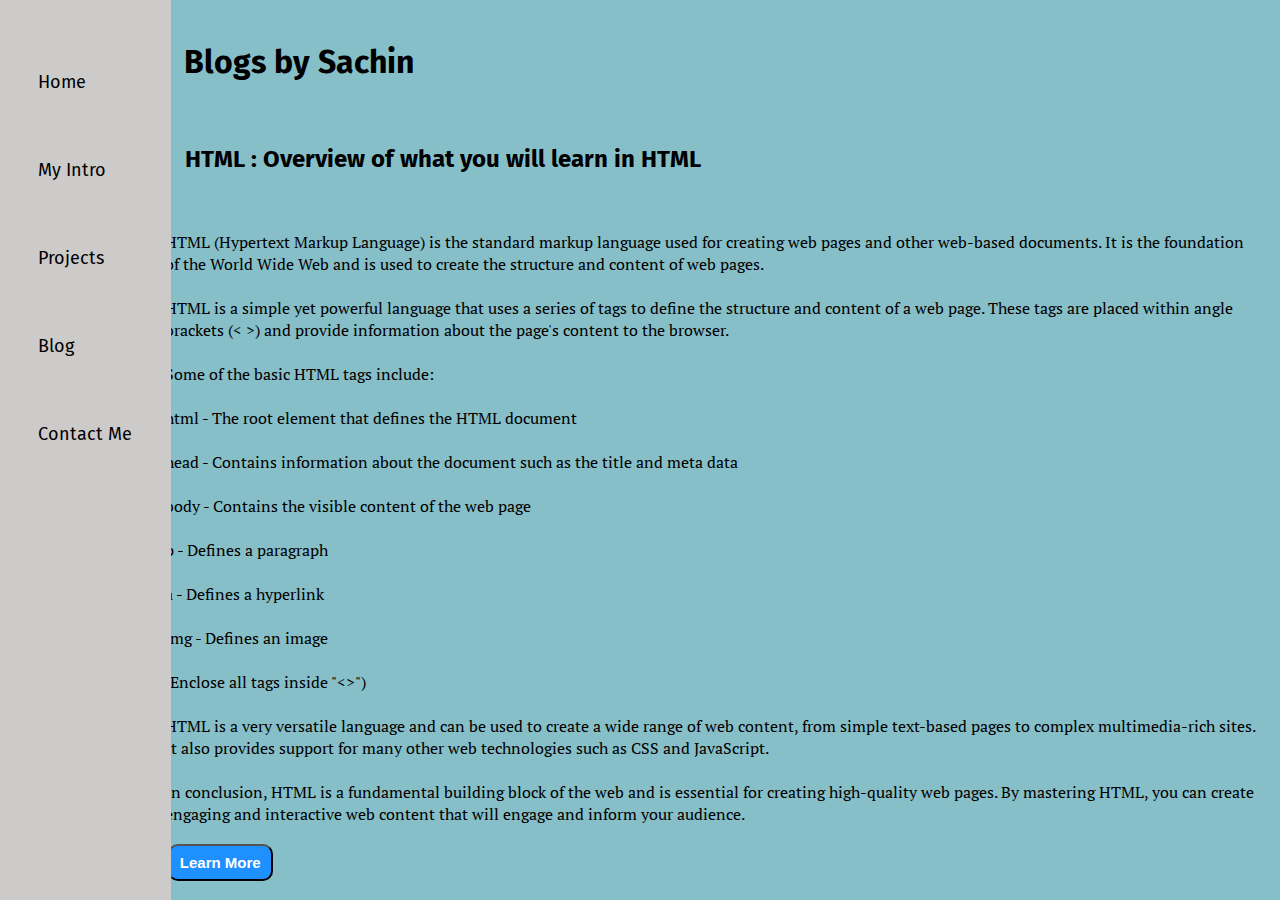
<file: blog.html>
<!DOCTYPE html>
<html lang="en">
<head>
    <meta charset="UTF-8">
    <meta http-equiv="X-UA-Compatible" content="IE=edge">
    <meta name="viewport" content="width=device-width, initial-scale=1.0">
    <title>Sachin Wariyal - Web Developer, Programmer and a Educator </title>
    <link rel="stylesheet" href="style.css">
    <script>
        // Your JavaScript code goes here
        const showButton = document.getElementById("show-content");
        const hiddenContent = document.querySelector(".hidden-content");

            showButton.addEventListener("click", function() {
            hiddenContent.classList.toggle("show");
});
      </script>
</head>
<body>
    <div class="container">
    <div class="sidebar">
        <!-- Sachin -->
        <nav>
            <ul>
                <li><a href="/index.html"> Home </a></li>
                <li><a href="intro.html"> My Intro </a></li>
                <li><a href="projects.html"> Projects </a></li>
                <li><a href="blog.html"> Blog </a></li>
                <li><a href="contact.html"> Contact Me </a></li>
            </ul>
        </nav>
    </div>
    <div class="main">
        
        <div class="blogContainer">
            <h1>Blogs by Sachin</h1>
            <div class="blogItem">
                <h2>HTML : Overview of what you will learn in HTML</h2>
                <br/><br/>
                <p>HTML (Hypertext Markup Language) is the standard markup language used for creating web pages and other web-based documents. It is the foundation of the World Wide Web and is used to create the structure and content of web pages.
                   
                    <br/><br/>
                    HTML is a simple yet powerful language that uses a series of tags to define the structure and content of a web page. These tags are placed within angle brackets (< >) and provide information about the page's content to the browser.
                    <br/><br/>
                    Some of the basic HTML tags include:
                    <br/><br/>
                    html - The root element that defines the HTML document
                    <br/><br/>
                    head - Contains information about the document such as the title and meta data
                    <br/><br/>
                    body - Contains the visible content of the web page
                    <br/><br/>
                    p - Defines a paragraph
                    <br/><br/>
                    a - Defines a hyperlink
                    <br/><br/>
                    img - Defines an image
                    <br/><br/>
                    (Enclose all tags inside "<>")
                    <br/><br/>
                    HTML is a very versatile language and can be used to create a wide range of web content, from simple text-based pages to complex multimedia-rich sites. It also provides support for many other web technologies such as CSS and JavaScript.
                    <br/><br/>
                    In conclusion, HTML is a fundamental building block of the web and is essential for creating high-quality web pages. By mastering HTML, you can create engaging and interactive web content that will engage and inform your audience.</p>
                    <br/><button class="btn-down"><a href="https://www.w3schools.com/html/" target="_blank"> Learn More</a></button>
            </div>
            <div class="blogItem">
                <h2>CSS : Overview of what you will learn in CSS</h2>
                <br/><br/>
                <p>CSS, short for Cascading Style Sheets, is a powerful tool used in web development to control the look and feel of websites. It is a style language that defines the layout, fonts, colors, and other visual aspects of a web page. With CSS, developers can separate the content of a website from its presentation, making it easier to maintain and update.
                    <br/><br/>
                    CSS works by using selectors to target specific HTML elements and then applying rules to those elements. For example, a developer might use a selector to target all the heading tags on a page and then apply a rule to change their font size and color.
                    <br/><br/>
                    CSS also allows developers to create layouts that adapt to different screen sizes, making websites responsive and mobile-friendly. This is achieved through the use of media queries, which apply different styles based on the size of the screen.
                    <br/><br/>
                    In addition to basic styles, CSS also allows developers to create complex animations and transitions, adding visual interest and interactivity to websites. This is achieved through the use of keyframes, which define different states of an animation, and then applying those keyframes to elements on the page.
                    <br/><br/>
                    Overall, CSS is an essential tool for web development, allowing developers to create beautiful, responsive websites that engage users and deliver a great user experience. Whether you're just starting out in web development or you're an experienced developer, mastering CSS is a must if you want to create great websites.</p>
                    <br/><button class="btn-down"><a href="https://www.w3schools.com/css/default.asp" target="_blank"> Learn More</a></button>
            </div>
            <div class="blogItem">
                <h2>Javascript: Overview of what you will learn in Javascript</h2>
                <br/><br/>
                <p>JavaScript is a powerful programming language that is widely used in web development to add interactivity and dynamic functionality to websites. It is a client-side language, meaning it runs in the user's browser rather than on a server.
                    <br/><br/>
                    JavaScript can be used to create a wide range of interactive features on a website, from simple animations and form validation to complex web applications. It can also be used to access and manipulate data from web APIs, allowing developers to create real-time updates and dynamic content.
                    <br/><br/>
                    One of the key features of JavaScript is its ability to work with HTML and CSS to create dynamic web pages. By using JavaScript, developers can add behaviors and effects to web pages that respond to user interactions, such as clicking buttons or scrolling through content.
                    <br/><br/>
                    JavaScript is also an object-oriented language, which means that it uses objects to represent and manipulate data. This makes it a versatile language that can be used to create complex applications with ease.
                    <br/><br/>
                    In recent years, JavaScript has become increasingly popular among web developers due to the rise of frameworks and libraries like React, Angular, and Vue. These tools make it easier to create complex web applications and streamline the development process.
                    <br/><br/>
                    Overall, JavaScript is an essential tool for web development, allowing developers to create dynamic, interactive websites that engage users and deliver a great user experience. Whether you're just starting out in web development or you're an experienced developer, mastering JavaScript is a must if you want to create great websites and web applications.</p>
                    <br/><button class="btn-down"><a href="https://www.w3schools.com/js/default.asp" target="_blank"> Learn More</a></button>
                    <br/><br/><br/><br/><br/><br/><br/><br/>
            </div>
        </div>
    </div>
</div>
<script src="index.js"></script>
</body>
</html>
</file>
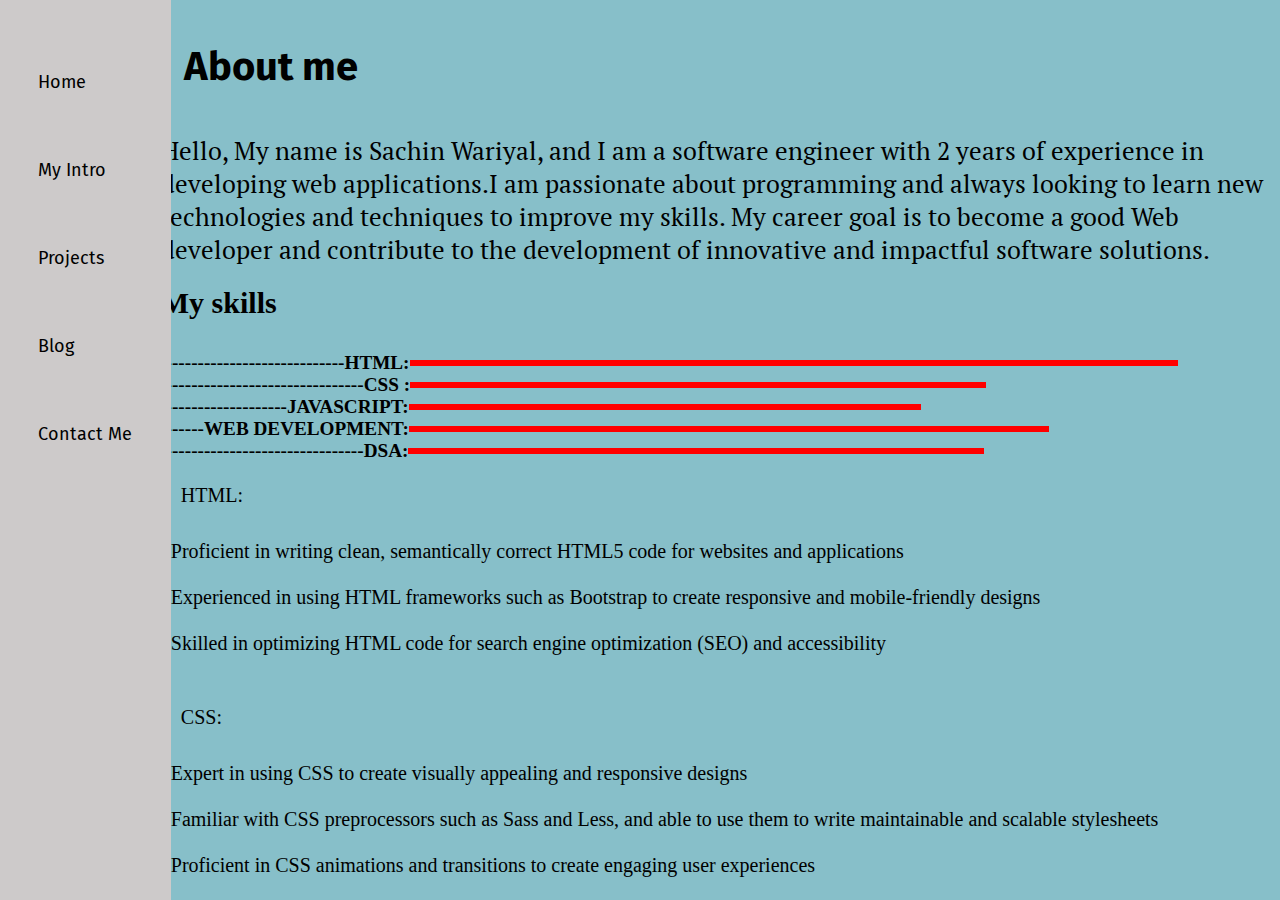
<file: intro.html>
<!DOCTYPE html>
<html lang="en">
  <head>
    <meta charset="UTF-8" />
    <meta http-equiv="X-UA-Compatible" content="IE=edge" />
    <meta name="viewport" content="width=device-width, initial-scale=1.0" />
    <title>Sachin Wariyal - Web Developer, Programmer and a Educator</title>
    <link rel="stylesheet" href="style.css" />
  </head>
  <body>
    <div class="container">
      <div class="sidebar">
        <!-- Sachin -->
        <nav>
          <ul>
            <li><a href="/index.html"> Home </a></li>
            <li><a href="intro.html"> My Intro </a></li>
            <li><a href="projects.html"> Projects </a></li>
            <li><a href="blog.html"> Blog </a></li>
            <li><a href="contact.html"> Contact Me </a></li>
          </ul>
        </nav>
      </div>
      <div class="main">
        
        <div class="introContainer">
          <h1>About me</h1>
          <p>
            Hello, My name is Sachin Wariyal, and I am a software engineer with
            2 years of experience in developing web applications.I am passionate
            about programming and always looking to learn new technologies and
            techniques to improve my skills. My career goal is to become a good
            Web developer and contribute to the development of innovative and
            impactful software solutions.
          </p>
          <h2>My skills</h2>
          <div class="skillContainer">
            <div class="skillItem"> ------------------------------HTML:<div class="skills eighty" ></div> </div>
            <div class="skillItem"> ---------------------------------CSS : <div class="skills sixty"></div></div>
            <div class="skillItem"> ---------------------JAVASCRIPT: <div class="skills fifty"></div></div>
            <div class="skillItem"> --------WEB DEVELOPMENT: <div class="skills fourty"></div></div>
            <div class="skillItem">---------------------------------DSA: <div class="skills sixty"></div></div>
          </div>


          <p>
            <ul type="circle"  class="skill-details">
                <li type="square" class="skill-title">HTML:
                    <br/><br>
                    <li>Proficient in writing clean, semantically correct HTML5 code for
                        websites and applications</li><br/>
                    <li>Experienced in using HTML frameworks such as Bootstrap to create
                        responsive and mobile-friendly designs</li><br/>
                    <li>Skilled in optimizing HTML code for search engine optimization (SEO)
                        and accessibility</li><br/>
                </li>
            </ul>
            <br/>
            <ul type="circle"  class="skill-details">
                <li type="square" class="skill-title">CSS:
                    <br/><br>
                    <li>Expert in using CSS to create visually appealing and responsive designs</li><br/>
                    <li>Familiar with CSS preprocessors such as Sass and Less, and able to use them to write maintainable and scalable stylesheets</li><br/>
                    <li>Proficient in CSS animations and transitions to create engaging user experiences</li><br/>
                </li>
            </ul><br/>
            <ul type="circle"  class="skill-details">
                <li type="square" class="skill-title">JAVASCRIPT:
                    <br/><br>
                    <li>Strong proficiency in vanilla JavaScript, including ES6+ features</li><br/>
                    <li>Experienced in building complex web applications using popular frameworks such as React</li><br/>
                    <li>Skilled in using JavaScript libraries such as jQuery and Lodash to simplify development tasks</li><br/>
                </li>
            </ul><br/>
            <ul type="circle"  class="skill-details">
                <li type="square" class="skill-title">WEB DEVELOPMENT:
                    <br/><br>
                    <li>Proven ability to build responsive and accessible websites using HTML, CSS, and JavaScript</li><br/>
                    <li>Skilled in using web development tools such as Git, Webpack, and Gulp to streamline the development process</li><br/>
                    <li>Experienced in implementing server-side technologies such as Node.js or PHP to create dynamic web applications</li><br/>
                </li>
            </ul><br/>
            <ul type="circle"  class="skill-details">
                <li type="square" class="skill-title">DSA (Data Structures and Algorithms)::
                    <br/><br>
                    <li>Expert in implementing common data structures such as arrays, linked lists, stacks, and queues in various programming languages</li> <br/>
                    <li>Experienced in analyzing the time and space complexity of algorithms and optimizing them for performance</li><br/>
                    <li>Skilled in implementing algorithms such as sorting, searching, and graph traversal to solve complex problems.</li><br/>
                </li>
            </ul><br/><br/><br/>
          </p>
          <div class="skills"></div>
        </div>
      </div>
    </div>
    <script src="index.js"></script>
  </body>
</html>
</file>
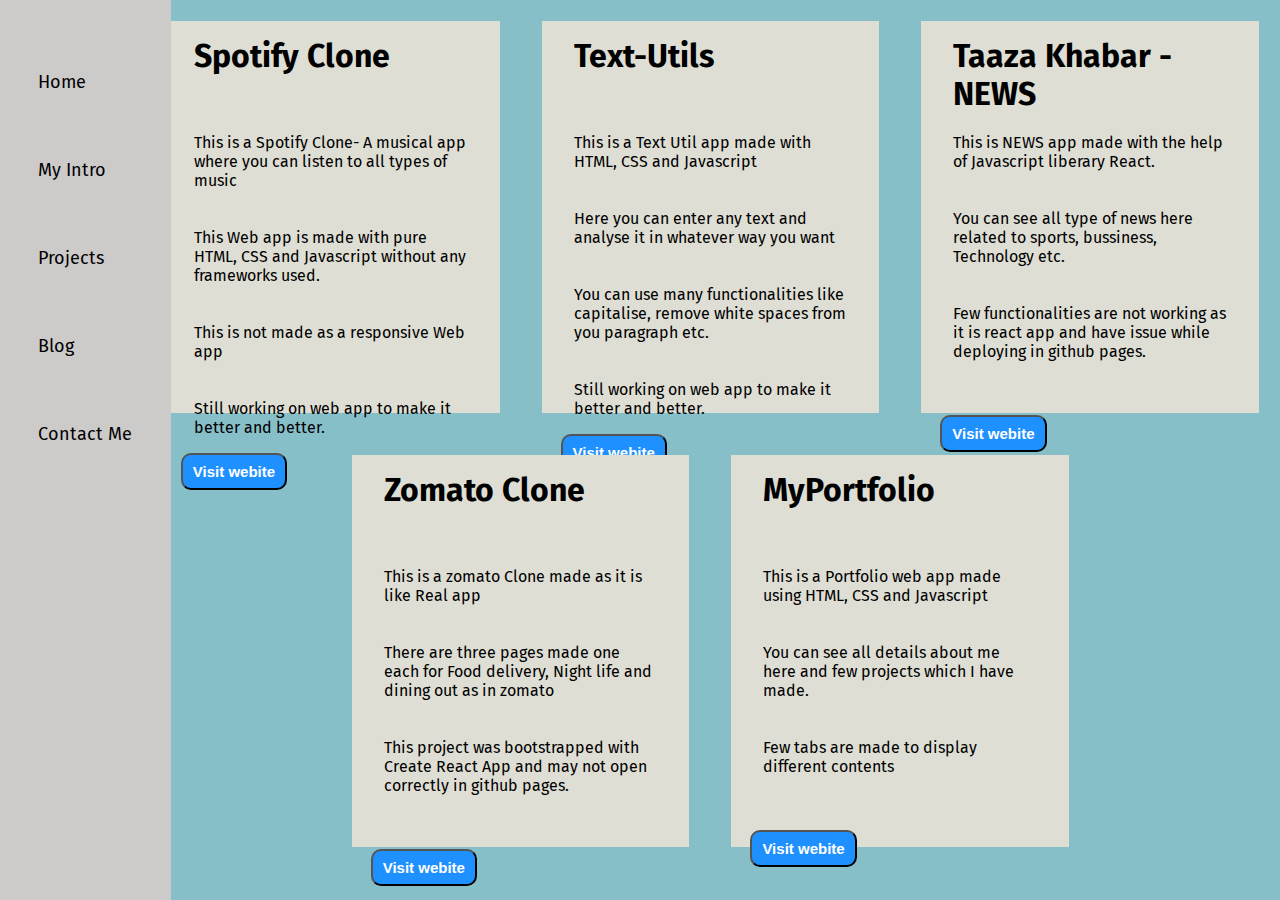
<file: projects.html>
<!DOCTYPE html>
<html lang="en">
<head>
    <meta charset="UTF-8">
    <meta http-equiv="X-UA-Compatible" content="IE=edge">
    <meta name="viewport" content="width=device-width, initial-scale=1.0">
    <title>Sachin Wariyal - Web Developer, Programmer and a Educator </title>
    <link rel="stylesheet" href="style.css">
</head>
<body>
    <div class="container">
    <div class="sidebar">
        <!-- Sachin -->
        <nav>
            <ul>
                <li><a href="/index.html"> Home </a></li>
                <li><a href="intro.html"> My Intro </a></li>
                <li><a href="projects.html"> Projects </a></li>
                <li><a href="blog.html"> Blog </a></li>
                <li><a href="contact.html"> Contact Me </a></li>
            </ul>
        </nav>
    </div>
    <div class="main">
        <div class="projectsContainer">
            <div class="card">
                <div class="card-body">
                  <h1 class="card-title">Spotify Clone</h1>
                  <p class="card-text">This is a Spotify Clone- A musical app where you can listen to all types of music 
                    <br><br><br>
                    This Web app is made with pure HTML, CSS and Javascript without any frameworks used.
                    <br><br><br>
                    This is not made as a responsive Web app
                    <br><br><br>
                    Still working on web app to make it better and better.
                    <br>
                  </p>
                  <button class="btn-primary"><a href="https://sachinwariyal.github.io/SpotifyClone/" target="_blank" class="card-link">Visit webite</a></button>
                </div>
              </div>
            <div class="card">
                <div class="card-body">
                  <h1 class="card-title">Text-Utils</h1>
                  <p class="card-text">This is a Text Util app made with HTML, CSS and Javascript
                    <br><br><br>
                    Here you can enter any text and analyse it in whatever way you want
                    <br><br><br>
                    You can use  many functionalities like capitalise, remove white spaces from you paragraph etc.
                    <br><br><br>
                    Still working on web app to make it better and better.
                    <br>
                  </p>
                  <button class="btn-primary"><a href="https://sachinwariyal.github.io/TextUtils/" target="_blank" class="card-link">Visit webite</a></button>
                </div>
              </div>
            <div class="card">
                <div class="card-body">
                  <h1 class="card-title">Taaza Khabar - NEWS </h1>
                  <p class="card-text">This is NEWS app made with the help of Javascript liberary React.
                    <br><br><br>
                    You can see all type of news here related to sports, bussiness, Technology etc.
                    <br><br><br>
                    Few functionalities are not working as it is react app and have issue while deploying in github pages.
                    <br><br><br>
                  </p>
                  <button class="btn-primary"><a href="https://sachinwariyal.github.io/Taaza-Khabar-NEWS/" class="card-link">Visit webite</a></button>
                </div>
              </div>
            <div class="card">
                <div class="card-body">
                  <h1 class="card-title">Zomato Clone</h1>
                  <p class="card-text">This is a zomato Clone made as it is like Real app
                    <br><br><br>
                    There are three pages made one each for Food delivery, Night life and dining out as in zomato
                    <br><br><br>
                    This project was bootstrapped with Create React App and may not open correctly in github pages.
                    <br><br><br>

                  </p>
                  <button class="btn-primary"><a href="https://sachinwariyal.github.io/Zomato-Clone/" class="card-link">Visit webite</a></button>
                </div>
              </div>
            <div class="card">
                <div class="card-body">
                  <h1 class="card-title">MyPortfolio</h1>
                  <p class="card-text">This is a Portfolio web app made using HTML, CSS and Javascript
                    <br><br><br>
                    You can see all details about me here and few projects which I have made.
                    <br><br><br>
                    Few tabs are made to display different contents
                    <br><br><br>
                  </p>
                  <button class="btn-primary"><a href="#" class="card-link">Visit webite</a></button>
                </div>
              </div>
        </div>
    </div>
</div>
<script src="index.js"></script>
</body>
</html>
</file>
<file: style.css>
@import url('https://fonts.googleapis.com/css2?family=Fira+Sans&family=Lato:ital,wght@1,300&family=Nunito&family=Ubuntu&family=Varela+Round&display=swap');
@import url('https://fonts.googleapis.com/css2?family=Fira+Sans&family=Lato:ital,wght@1,300&family=Nunito&family=Source+Code+Pro:wght@300&family=Ubuntu&family=Varela+Round&display=swap');
@import url('https://fonts.googleapis.com/css2?family=PT+Serif:ital@1&display=swap');
*{
    margin: 0;
    padding: 0;
}

.sidebar{
    background-color: rgb(205, 202, 202);
    /* width: 15vw; */
    font-family: 'Fira Sans', sans-serif;
    height: 100%;
    position: absolute;
    /* transition: transform 0.3s ease-in; */
    
}
.main{
    background-color: rgb(135, 191, 201);
    width: 90vw;
    margin-left: 11vw;
    height: 100vh;
    overflow-y: scroll
}

.container{
    display: flex;
}

.sidebar nav{
    padding: 3vw;
    font-size: 2vh;
    background-color: rgb(205, 202, 202);
}

.sidebar nav li{
    list-style: none;
    padding: 33px 0;
    background-color: rgb(205, 202, 202);
}

.sidebar nav li a{
    text-decoration: none;
    color: black;
    background-color: rgb(205, 202, 202);
}

.sidebar nav li a:hover{
    color: white;
}

.sidebar nav ul li:hover{
    color: white;
}

.infoContainer{
    /* background-color: rgb(30 104 207); */
    height: 60vh;
    width: 80vw;
    margin: 144px auto;
    display: flex;
    justify-content: space-around;
}

.devPic img{
    height: 60vh;
    border-radius: 30px;
}
.devInfo{
    display: flex;
    justify-content: center;
    flex-direction: column;
    font-family: 'Source Code Pro', monospace;
}
.hello{
    font-size: 50px;
}
.name{
    font-size: 70px;
    font-weight: bold;
    font-family: 'Fira Sans', sans-serif;
}
.about{
    font-size: 35px;
}
.moreabout{
    font-size: 22px;
    font-family: 'Fira Sans', sans-serif;
}
.buttons{
    margin-top: 34px;
}

.buttons button{
    padding: 10px 14px;
    background-color: dodgerblue;
    font-size: 20px;
    color: white;
    font-weight: bold;
    margin:0 3px;
    border-radius: 22px;
    cursor: pointer;
}
.buttons button:hover{
    background-color:white;
    color: black;
}

/* styling Contact Page--------------------------------------------------------------------------------------------------- */

.contactform{
    font-family: 'Fira Sans', sans-serif;
    padding: 0 40px;
    padding-top: 100px;
}
.contactform h1{
    font-family: 'Source Code Pro', monospace;
    text-align:left;
    padding: 12px 0;
}

.contactform form div{
    padding: 10px 0;
    display: flex;
    flex-direction: column;
}
.contactform form div input{
    width: 15vw;
    border-radius: 5px;
    padding: 4px;
    margin: 6px 0 0 0 ;   
}
#emailHelp{
    font-size: 15px;
    color: green;
    margin: 0 5px;
}

#form-check{
    flex-direction: row;
}
#form-check input{
    width: 30px;
    margin: 2px 0;
}
#clientdetails{
    width: 25vw;
    height: 15vh;
}

.btn-primary{
    padding:8px 10px;
    background-color: dodgerblue;
    font-size: 15px;
    color: white;
    font-weight: bold;
    margin:0 3px;
    border-radius: 10px;
    cursor: pointer;
}

/* blogs---------------------------------------------------------------------- */

.blogItem{
    margin: 24px;
    font-family: 'Fira Sans', sans-serif;
}
.blogContainer h1{
    font-family: 'Fira Sans', sans-serif;
    margin: 23px;
    padding: 20px;
    text-align: left;
}
.blogItem p{
    font-family: 'PT Serif', serif;
}

.blogItem h2{
    text-align: left;
    padding: 20px;
}
.btn-down{
    padding:8px 10px;
    background-color: dodgerblue;
    font-size: 15px;
    color: white;
    font-weight: bold;
    margin:0 3px;
    border-radius: 10px;
    cursor: pointer;
}
button a{
    text-decoration: none;
    color: white;
    
}

/* Intro------------------------------------------------------------------------------------- */


.skills{
    width: 300px;
    height: 6px;
    background-color: red;
}
.skillContainer{
    padding: 12px;
}
.skillItem{
    display: flex;
    align-items: center;
    font-weight: bolder;
    font-size: larger;
}

.eighty{
    width: 60vw;
}
.fifty{
    width: 40vw;
}
.sixty{
    width: 45vw;
}
.fourty{
    width: 50vw;
}
.introContainer h1{
    font-family: 'Fira Sans', sans-serif;
    margin: 23px;
    padding: 20px;
    text-align: left;
    font-size: 40px;
}
.introContainer p{
    font-family: 'PT Serif', serif;
    margin-left: 20px;
    font-size: 25px;
}
.skill-title{
    margin: 0 30px;
    padding: 10px;
    margin-left: 0px;
    font-size: 20px;
}
.skill-details{
    margin: 0 30px;
    font-size: 20px;
}

.introContainer h2{
    text-align: left;
    padding: 20px;
    margin-left: 0px;
    font-size: 30px;
}

/* Making it responsive----------------------------------------------------------------------------------------------------- */

@media (max-width: 1615px){
    /* *{
        background-color:  rgb(135, 191, 201);
    }
    .sidebar{
        transform: translate(-443px, 0px);
        position: absolute;
    } */
}

.hamburger{
    position: absolute;
    cursor: pointer;
    top: 10px;
    left: 10px;
    background-color:  rgb(205, 202, 202);
}
.cross{
    margin-left: 6vw;
    background-color:  rgb(205, 202, 202);
}
.sidebarGo{
    transform: translate(-443px, 0px);
    position: absolute;
}
/* projects------------------------------------------------------------------------------------- */
.card-body{
    background-color:rgb(222, 222, 212);
    height: 40vh;
    margin: 1rem 1rem;
    padding: 1rem;

}
.projectsContainer{
    display: flex ;
    flex-wrap: wrap;
    justify-content: center;
}
.card {
    width: calc(33.33% - 10px);
    margin: 5px;
  }
.card-title{
    font-family: 'Fira Sans', sans-serif;
    font-weight: bolder;
    height: 5rem;
    margin-left: 1rem;
}
.card-text{
    font-family: 'Fira Sans', sans-serif;
    padding: 1rem;
}
</file>
